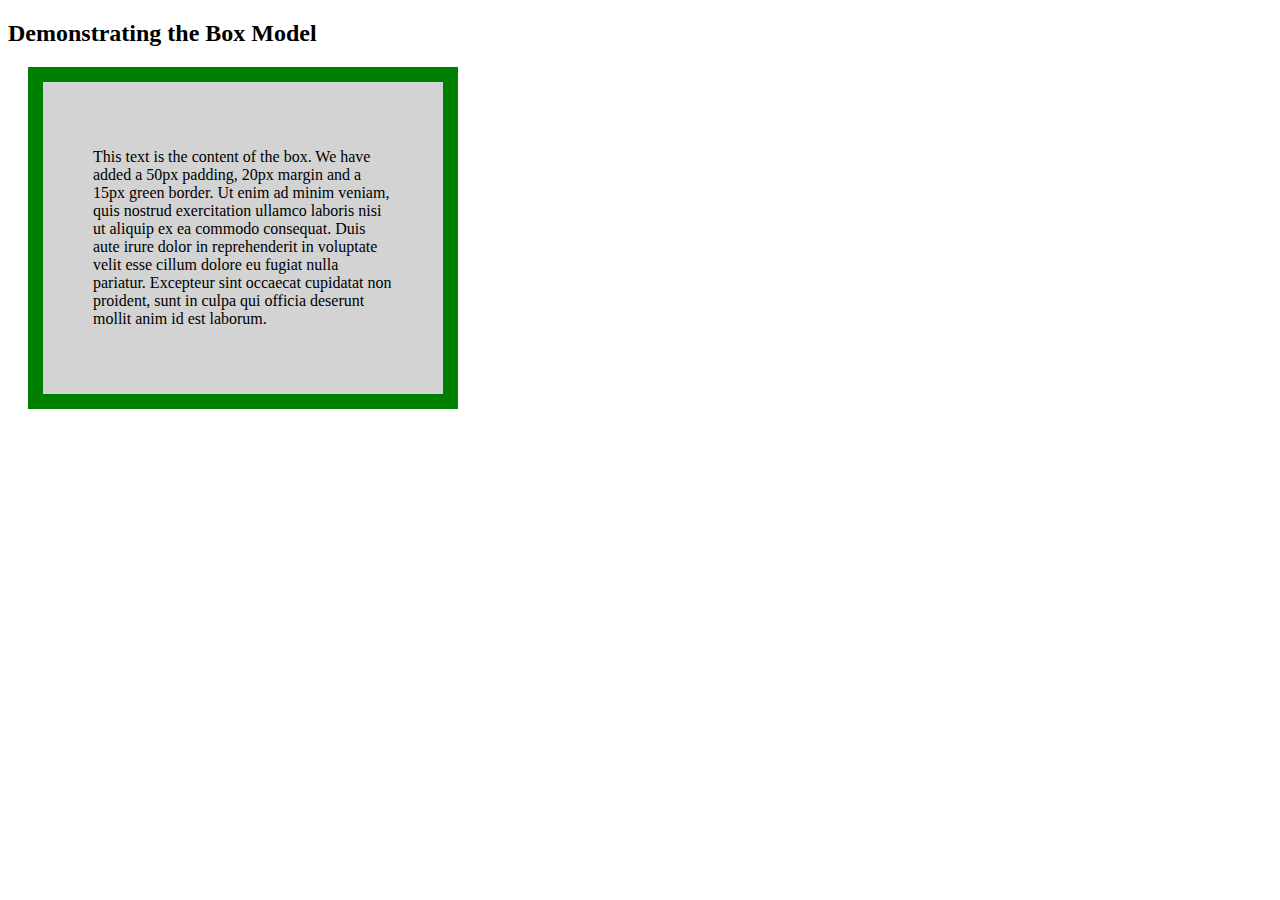
<file: index.html>
<!DOCTYPE HTML>
<html>
	<head>
		<title></title>
		<meta charset = "UTF-8">
		<meta name = "description" content = "css">
		<meta name = "keywords" content = "design">
		<meta name = "Author" content = "Richard">
		<meta name = "viewport" content = "width=device-width, initial-scale=1.0">
	
	<link rel="stylesheet" type="text/css" href="text.css"/>

	</head>
	<body>
		<h2>Demonstrating the Box Model</h2>


<div class="rap">
	<p>This text is the content of the box. We have added a 50px padding, 20px margin and a 15px green border. Ut enim ad minim veniam, quis nostrud exercitation ullamco laboris nisi ut aliquip ex ea commodo consequat. Duis aute irure dolor in reprehenderit in voluptate velit esse cillum dolore eu fugiat nulla pariatur. Excepteur sint occaecat cupidatat non proident, sunt in culpa qui officia deserunt mollit anim id est laborum.</p>
</div>

	</body>
</html>
</file>
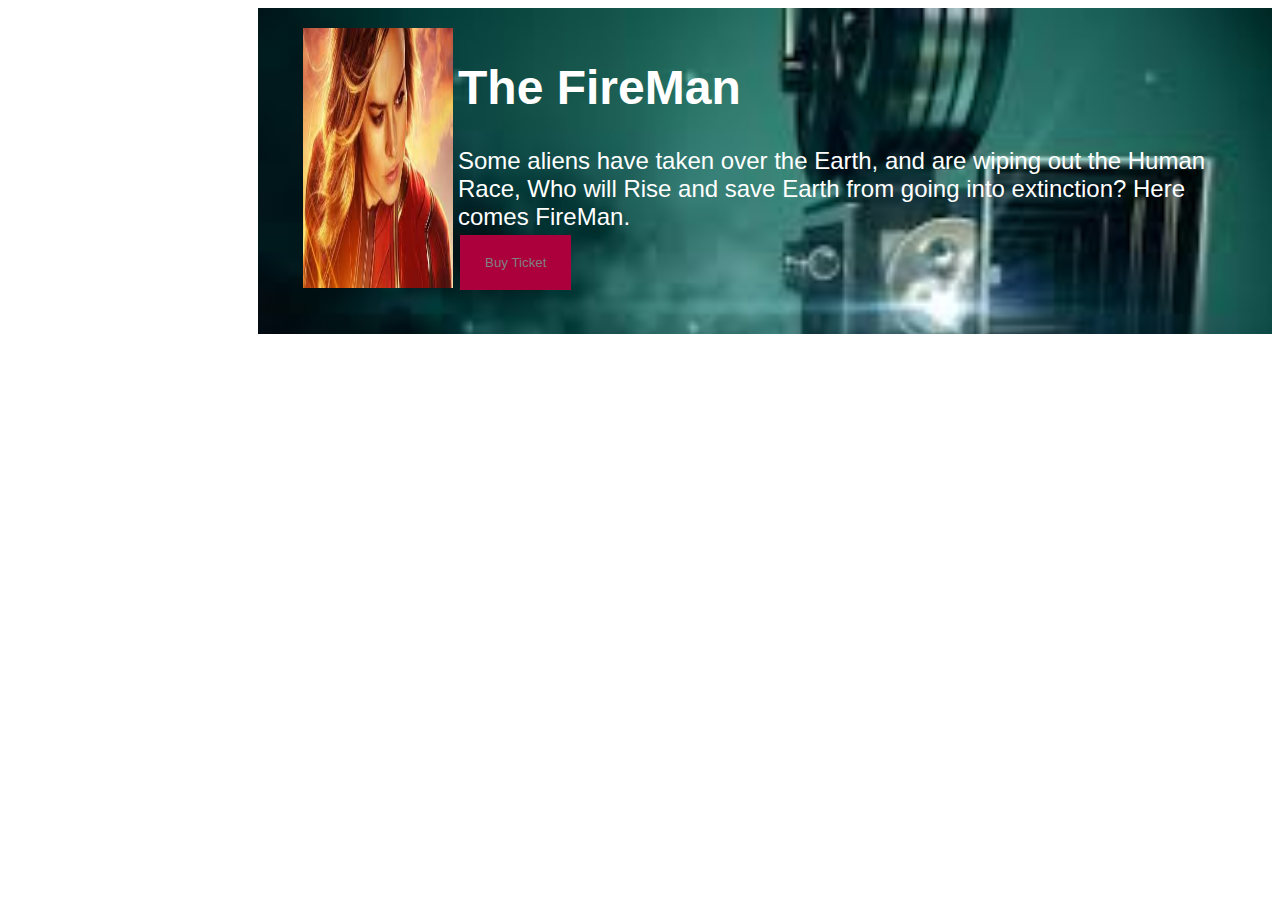
<file: Movie_orderPage.html>
<!DOCTYPE HTML>
<html>
	<head>
		<title>Richard Cinemas</title>


	<link rel="stylesheet" type="text/css" href="solution.css"/>

	</head>
	<body>
			<div  class="movie">
				<h1>The FireMan</h1>
				<p>
				Some aliens have taken over the Earth, and are wiping out the Human Race, Who will Rise and save Earth from going into extinction? Here comes FireMan.<button id="button">Buy Ticket</button>
				</p>
			</div>

		

	</body>
</html>
</file>
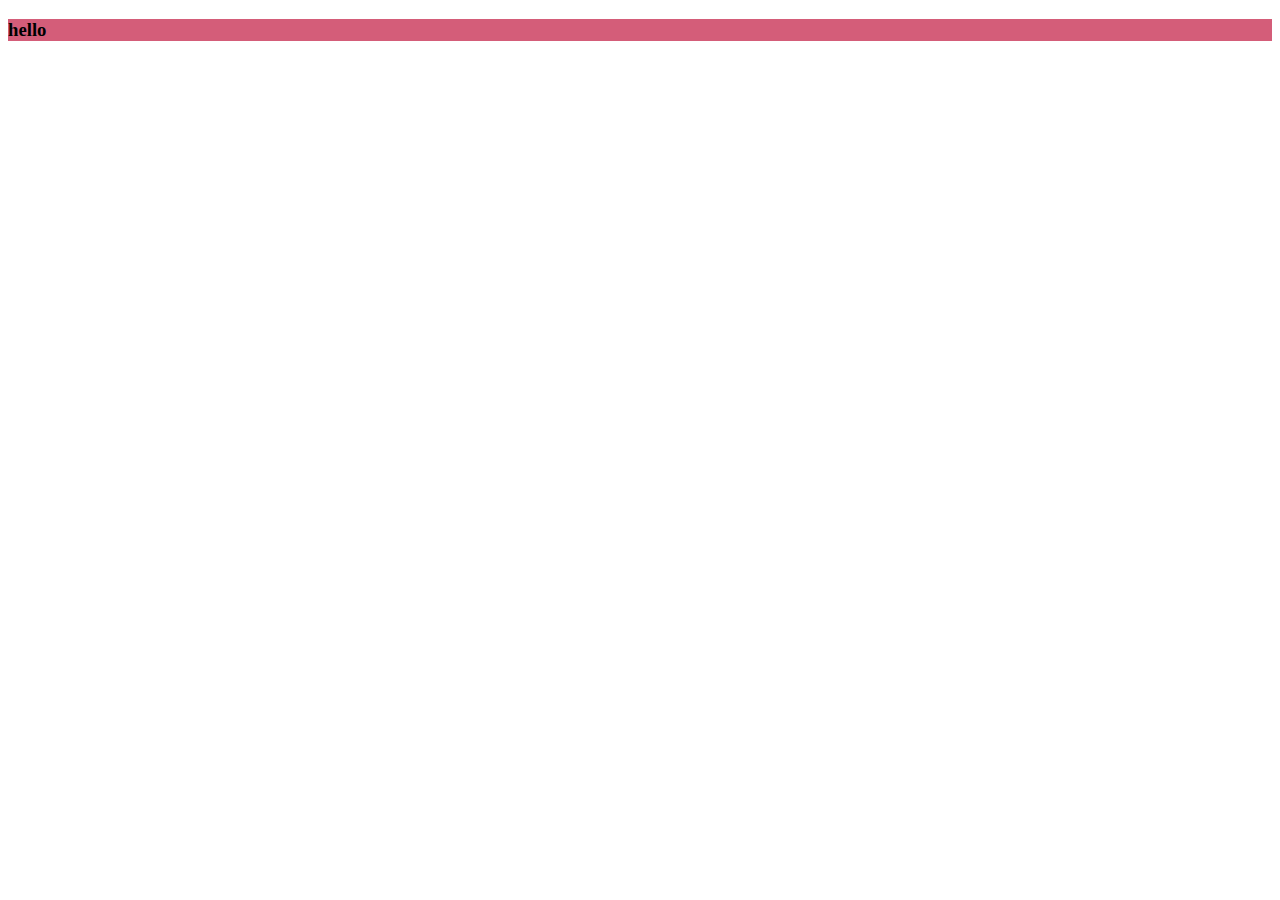
<file: signUp_page/practiceT.html>
<!DOCTYPE HTML>
<html>
<head>
	<title>SignUp page</title>	
	<link rel="stylesheet" href="styles.css">
	
</head>
<body>
		<div class="Testimonial" >
		<h3>hello</h3>
		</div>
		<div class="SignUp">
		</div>
</body>
</html>
</file>
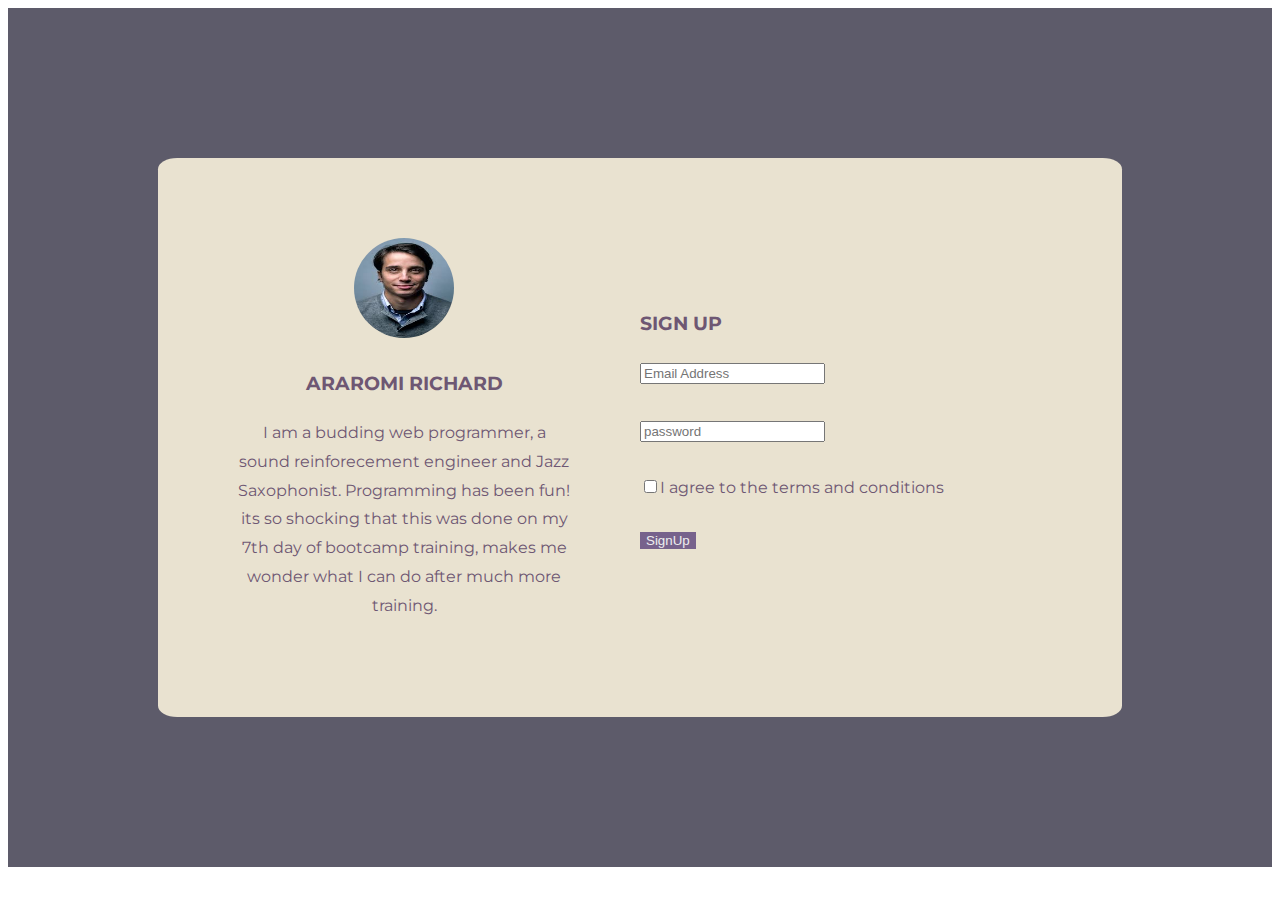
<file: signUp_page/Signup.html>
<!DOCTYPE HTML>
<html>
<head>
	<title>SignUp page</title>	
	<link rel="stylesheet" href="style.css">
	<link href="https://fonts.googleapis.com/css?family=Montserrat&display=swap" rel="stylesheet">
	
</head>
<body>
	<div id="MainContainer">
		<main class= "container">
			<section class="aboutMe">
				<img src="download.jpg" width="100" height="100" class="image">
				<h3>ARAROMI RICHARD</h3>
				<P>
				I am a budding web programmer, a sound reinforecement engineer and Jazz Saxophonist. Programming has been fun! its so shocking that this was done on my 7th day of bootcamp training, makes me wonder what I can do after much more training.
				</p>
			</section>
			<form class="form">
				<h3>SIGN UP</h3>
				<input type="email" name="email" placeholder="Email Address"><br><br>
				<input type="password" placeholder="password"><br><br>
				<input type="checkbox" name="agreement"><span>I agree to the terms and conditions</span><br><br>
				<input type="submit" value="SignUp" id="button" width="30" height="35">
			</form>
		</main>
	</div>
</body>
</html>
</file>
<file: text.css>
.rap{
	background-color: lightgrey;
  width: 300px;
  border: 15px solid green;
  padding: 50px;
  margin: 20px;
}
</file>
<file: solution.css>
.movie {
	color: white;
	font-family: sans-serif;
	padding: 20px 20px 20px 200px;
	box-sizing: border-box;
	font-size: 150%;
	margin-left: 250px;
	background: url("images/female.jpg") 45px 20px/150px 260px no-repeat, url("images/nice.jpg") 0% 0%/cover;
	}

#button {
		background-color: #ab003c;
		border: none;
		display:block;
		margin: 4px 2px;
		padding: 20px 25px;
		color: grey
		}

#button:hover {
	border: none;
	background-color: gray;
	color: #ab003c;
	margin: 4px 2px;
	cursor: pointer;
	/*padding: 10px 25px;*/
}
</file>
<file: signUp_page/styles.css>
.Testimonial {
			background-size: 100% 50%;
			background-color: #d45d79;
	}
</file>
<file: signUp_page/style.css>
#MainContainer {
	padding:150px;
	background-color: #5d5b6a;
	color: #6e5773;
}

.container {
	background-color: #e9e2d0;
	padding: 80px;
	justify-content:center;
	display:flex;
	border-radius: 2%;
	font-family: 'Montserrat', sans-seriff;
	margin: 0 auto;
	line-height: 1.8;
}

.form{
	width: 50%;
	padding: 50px 70px;
}

.aboutMe{
	width: 50%;
	text-align:center;
}

.image{
	border-radius: 50%;

}
#button {
		background-color: #77628c;
		border: none;
		display:block;
		color: #eeeeee;
		}

#button:hover {
	border: none;
	background-color: gray;
	color: #ab003c;
	cursor: pointer;
	
}
</file>
